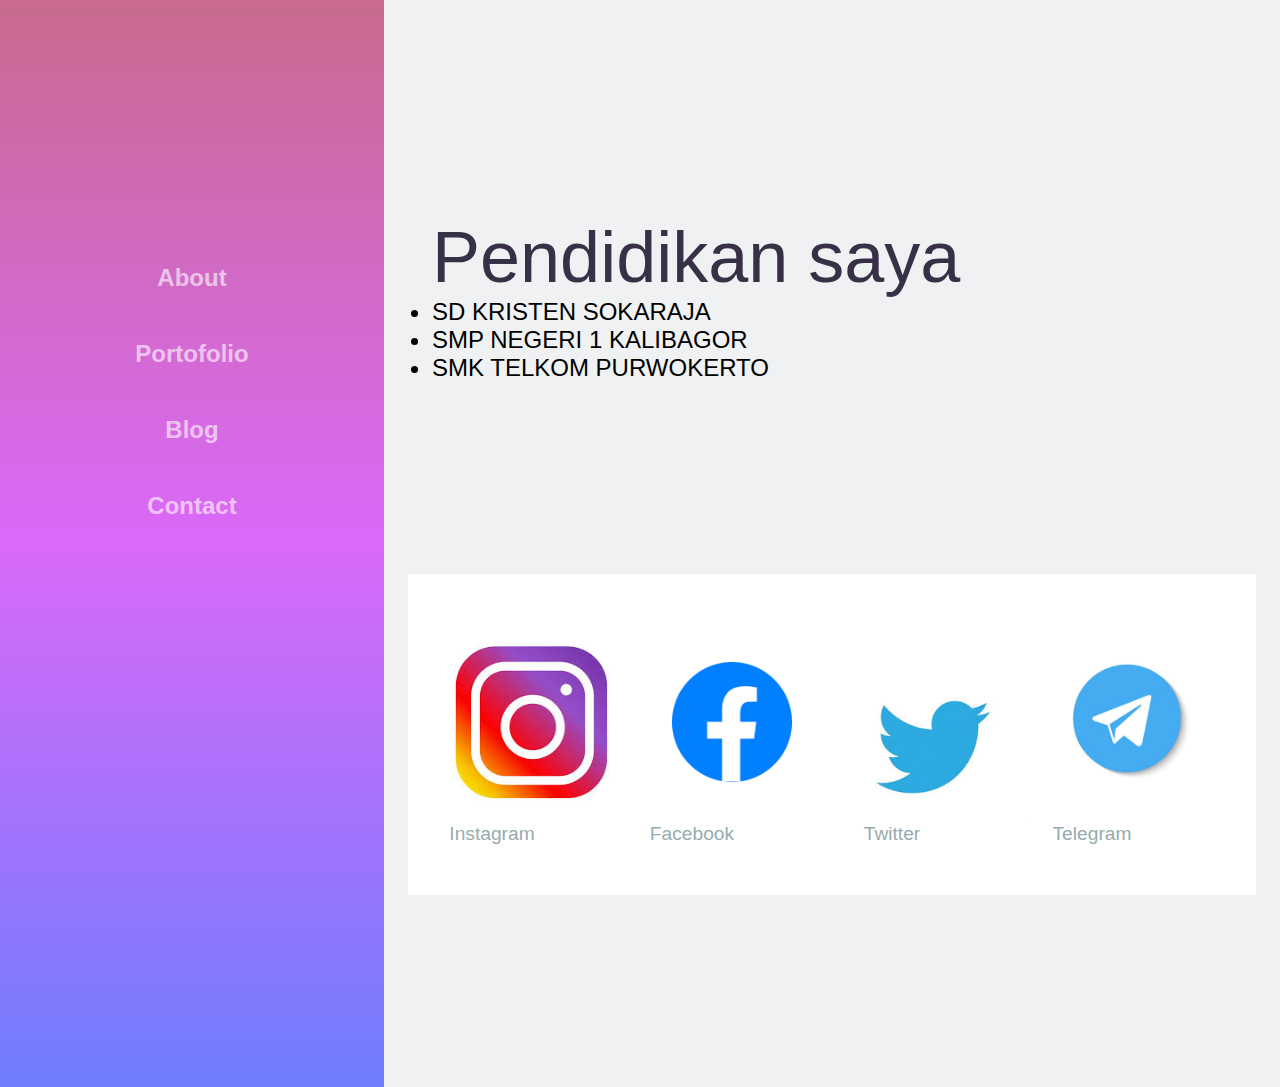
<file: portofolio.html>
<!DOCTYPE html>
<html lang="en">
    <head>
        <link rel="stylesheet" href="style.css" />
        <title>Web | Portofolio</title>
    </head>
    <body>
        <div class="container">
            <div class="sidebar">
            <nav>
                <ul>
                <li><a href="Web Portofolio.HTML">About</a></li>
                <li><a href="portofolio.html">Portofolio</a></li>
                <li><a href="">Blog</a></li>
                <li><a href="">Contact</a></li>
                </ul>
            </nav>
            </div>
            <main class="content">
            <section class="hero">
                <div class="hero content">
                    <h1>Pendidikan saya</h1>
                    <ul>
                        <li>SD KRISTEN SOKARAJA</li>
                        <li>SMP NEGERI 1 KALIBAGOR</li>
                        <li>SMK TELKOM PURWOKERTO</li>
                    </ul>
                </div>
            </body>
            <div class="footer">
                <footer>
                    <ul>
                        <li>
                            <img src="instagram.jpg" alt="" /><a><p>Instagram</p></a>
                        </li>
                        <li>
                            <img src="facebook.jpg" alt="" /><a><p>Facebook</p></a>
                        </li>
                        <li>
                            <img src="twitter.jpg" alt="" /><a><p>Twitter</p></a>
                        </li>
                        <li>
                            <img src="telegram.jpg" alt="" /><a><p>Telegram</p></a>
                        </li>
                    </ul>
                </footer>
            </div>
        </div>
            </body>
</html>
</file>
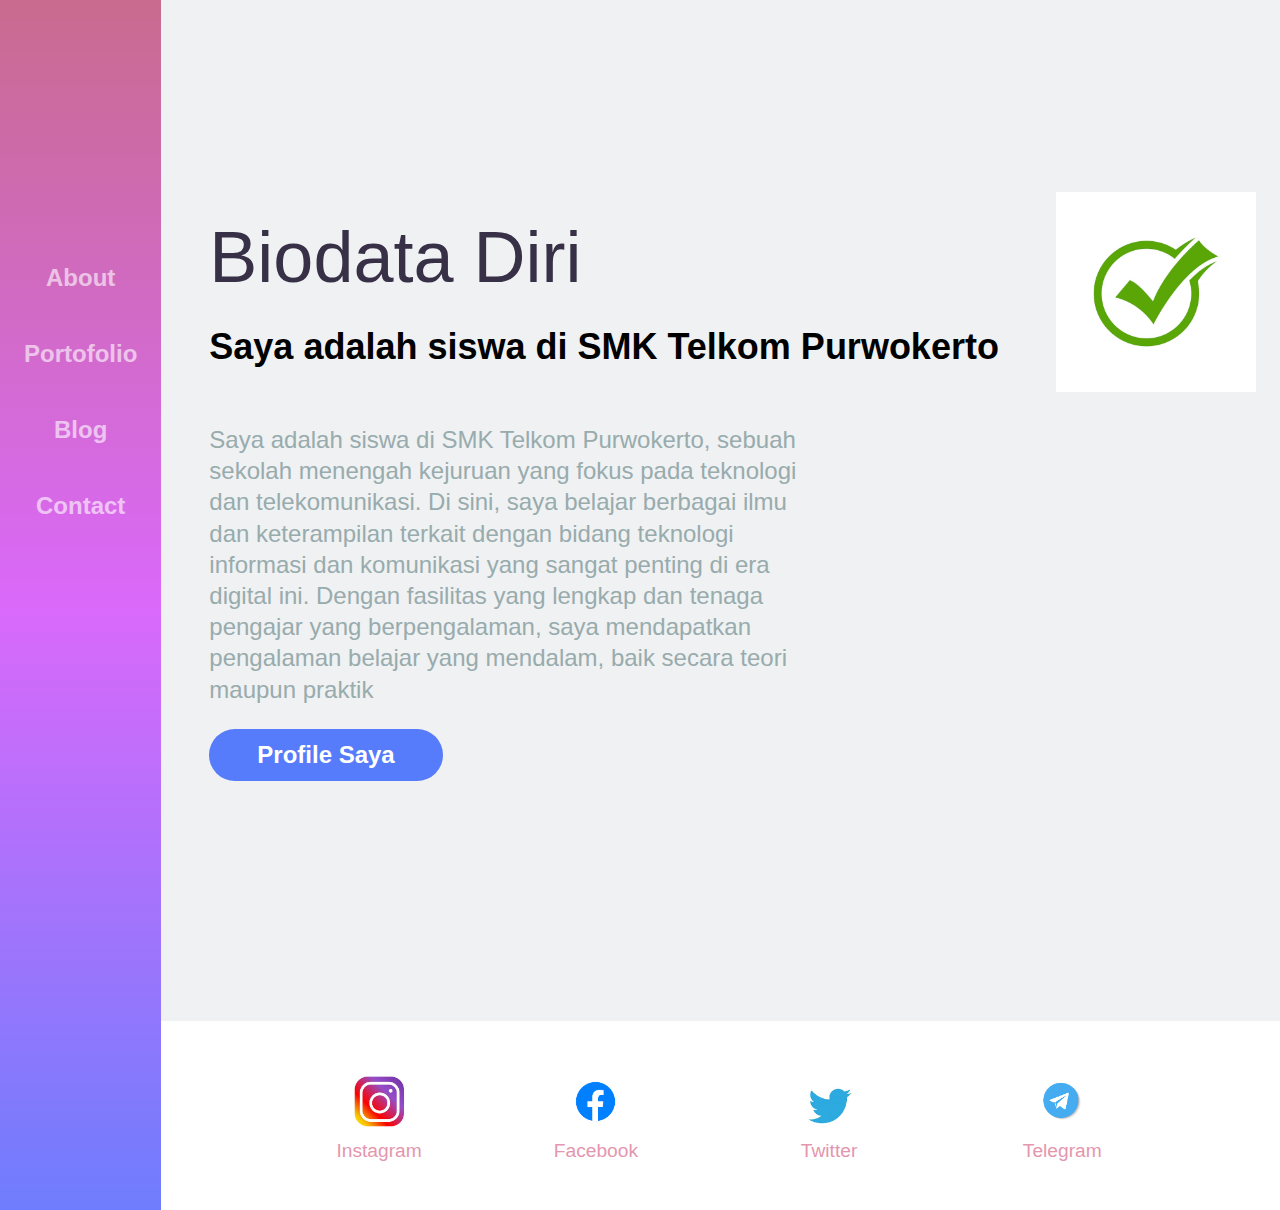
<file: Web Portofolio.HTML>
<!DOCTYPE html>
<html lang="en">
    <head>
        <link rel="stylesheet" href="style.css">
        <title>Web | Portofolio</title>
    </head>
    <body>
        <div class="container">
        <div class="sidebar">
            <nav>
                <ul>
                <li><a href="Web Portofolio.HTML">About</a></li>
                <li><a href="portofolio.html">Portofolio</a></li>
                <li><a href="">Blog</a></li>
                <li><a href="">Contact</a></li>
                </ul>
            </nav>
        </div>
        <main class="content">
            <section class="hero">
        <img src="online.jpg" alt="" />
        <div class="hero content">
        <h1>Biodata Diri</h1>
        <br />
        <h2>Saya adalah siswa di SMK Telkom Purwokerto</h2>
        <br /><br />
        <p>
            Saya adalah siswa di SMK Telkom Purwokerto, sebuah sekolah menengah kejuruan yang fokus pada teknologi dan telekomunikasi. Di sini, saya belajar berbagai ilmu dan keterampilan terkait dengan bidang teknologi informasi dan komunikasi yang sangat penting di era digital ini. Dengan fasilitas yang lengkap dan tenaga pengajar yang berpengalaman, saya mendapatkan pengalaman belajar yang mendalam, baik secara teori maupun praktik
        </p>
        <a href="" class="action-btn" >Profile Saya</a>
        </div>
        </section>
        </main>
        <div class="footer">
        <footer>
            <ul>
                <li>
                    <img src="instagram.jpg" alt="" /><a><p>Instagram</p></a>
                </li>
                <li>
                    <img src="facebook.jpg" alt="" /><a><p>Facebook</p></a>
                </li>
                <li>
                    <img src="twitter.jpg" alt="" /><a><p>Twitter</p></a>
                </li>
                <li>
                    <img src="telegram.jpg" alt="" /><a><p>Telegram</p></a>
                </li>
            </ul>
        </footer>
    </div>
</div>
    </body>
</html>
</file>
<file: style.css>
* {
    margin: 0;
    padding: 0;
  }
   
 body {
    background-color: #eff1f2;
    font-family: sans-serif;
  }
   
  .content {
    grid-area: content;
  }
   
  .sidebar {
    grid-area: sidebar;
    background: linear-gradient(
      to right,
      rgba(200, 107, 142, 1),
      rgba(218, 105, 250, 1),
      rgba(110, 125, 253, 1)
    );
    justify-content: center;
  }
   
  .footer {
    grid-area: footer;
    background: white;
  }
   
  .container {
    font-size: 1.5em;
    width: 100%;
    height: 100;
    height: 100vh;
    display: grid;
    grid-template-areas: 'sidebar' 'content' 'footer';
    grid-template-columns: 1fr;
    grid-template-rows: 130px 800px 250px;
  }
   
  .content,
  .sidebar,
  .footer {
    padding: 1em;
  }
   
  nav ul {
    margin: 0;
    padding: 0;
    display: flex;
    justify-content: space-between;
    text-align: center;
  }
   
  nav li {
    list-style: none;
    padding: 1em 0;
  }
   
  nav li a {
    color: white;
    font-weight: 700;
    opacity: 0.6;
    text-decoration: none;
    transition: 0.3s;
  }
   
  nav li a:hover {
    opacity: 1;
  }
   
  .hero {
    max-width: 90 px;
    margin: 0 auto;
    text-align: center;
  }
   
  .hero img {
    width: 200px;
  }
   
  .hero h1 {
    font-size: 2em;
    font-weight: 300;
    color: #373046;
  }
   
  .hero p {
    font-weight: 300;
    line-height: 1.3em;
    color: #98abad;
  }
   
  .action-btn {
    display: inline-block;
    text-decoration: none;
    color: white;
    font-weight: 700;
    background: #567bfb;
    padding: 0.5em 2em;
    border-radius: 60px;
    margin: 1em 0;
    transition: 0.3s;
  }
   
  footer ul {
    max-width: 640px;
    margin: 2em auto;
    padding: 0;
    text-align: center;
    display: flex;
    flex-direction: row;
  }
   
  footer ul li {
    list-style: none;
    align-self: flex-end;
  }
   
  footer ul li a {
    text-decoration: none;
    color: #e496ae;
  }
   
  footer ul li img {
    width: 30%;
  }
   
  footer p {
    font-size: 0.8em;
  }
   
  @media (min-width: 1040px) {
    .container {
      grid-template-areas: 'sidebar content' 'sidebar footer';
      grid-template-rows: 1fr auto;
      grid-template-columns: 300px 1f;
    }
   
    nav ul {
      display: flex;
      justify-content: space-between;
      flex-direction: column;
    }
   
    .sidebar {
      background: linear-gradient(
        rgba(200, 107, 142, 1),
        rgba(218, 105, 250, 1),
        rgba(110, 125, 253, 1)
      );
      padding-top: 10em;
    }
   
    .hero {
      text-align: left;
      margin: 7em 0;
    }
   
    .hero img {
      width: 200px;
      float: right;
    }
   
    .hero h1 {
      font-size: 3em;
    }
   
    .hero p {
      width: 60%;
    }
   
    footer ul {
      max-width: 900px;
      margin: 0 auto;
      padding: 1em 0;
    }
   
    footer ul li a img {
      width: 20%;
    }
  }
</file>
